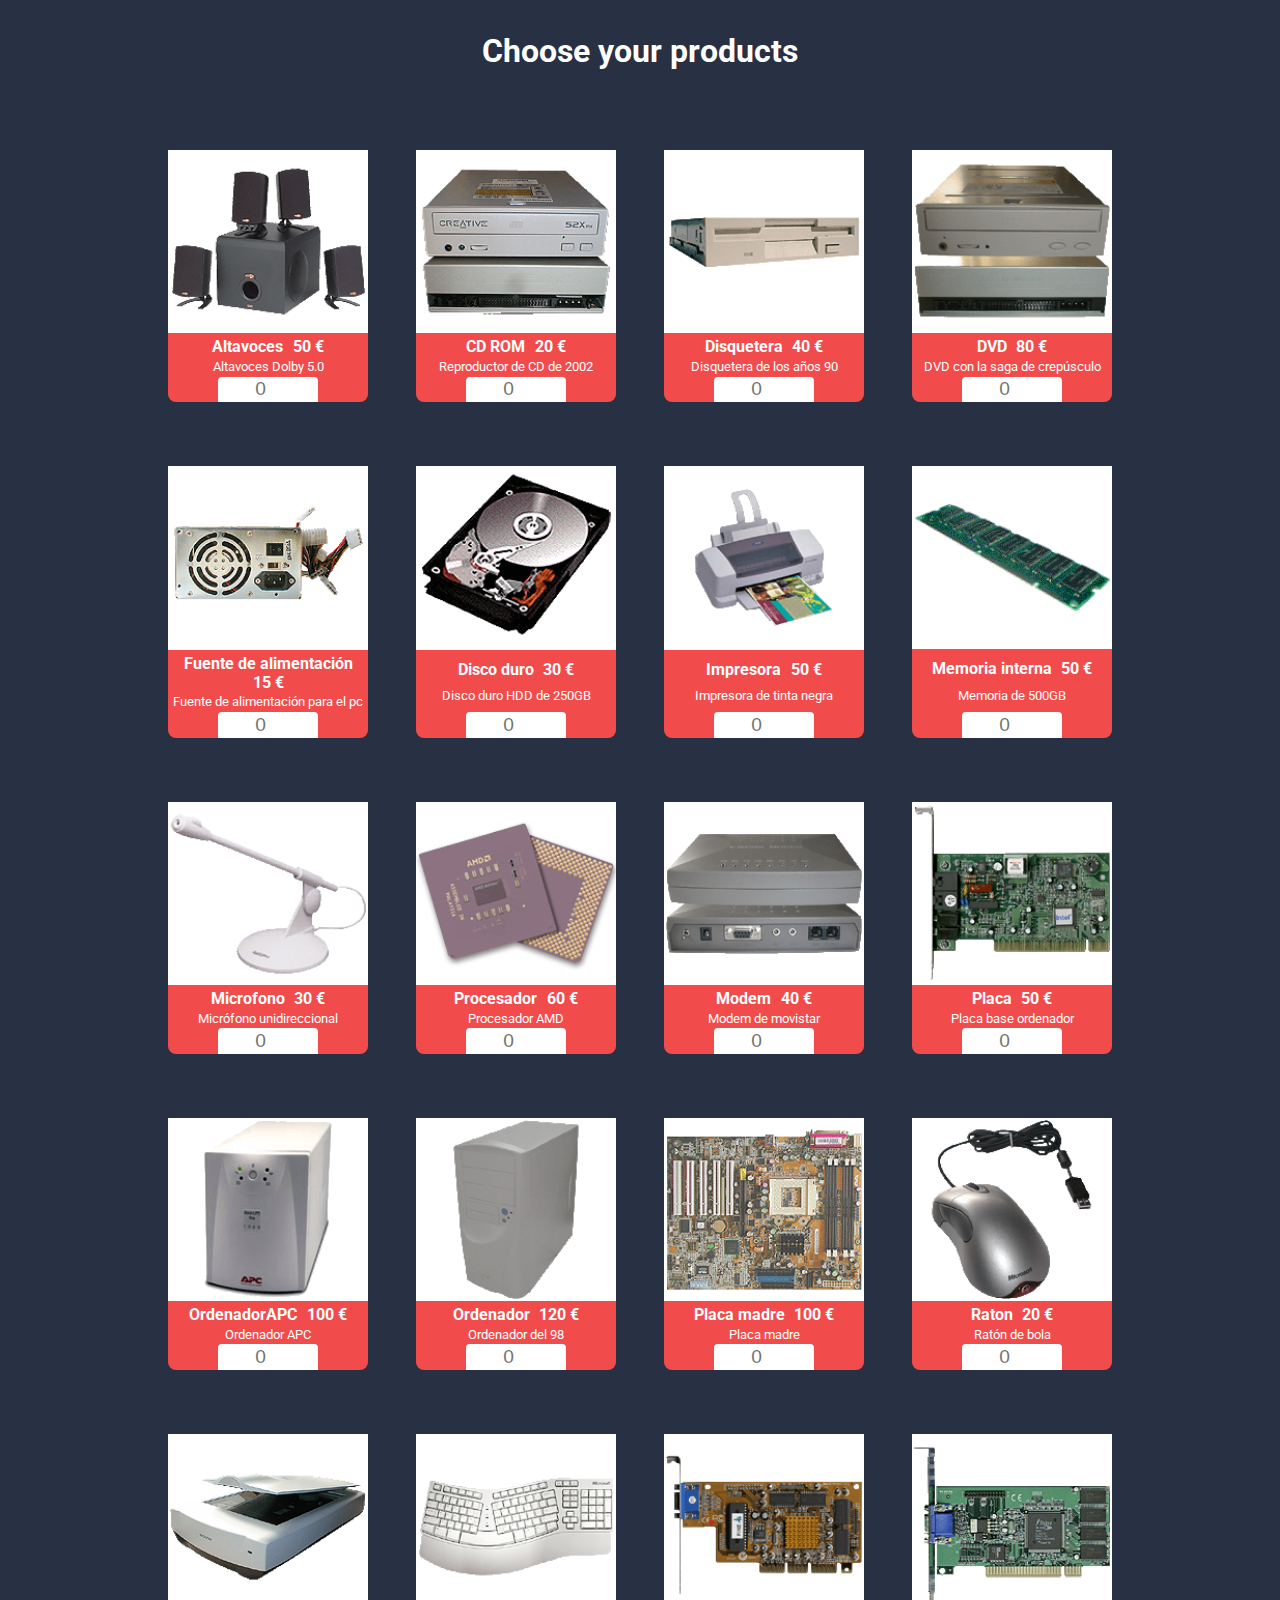
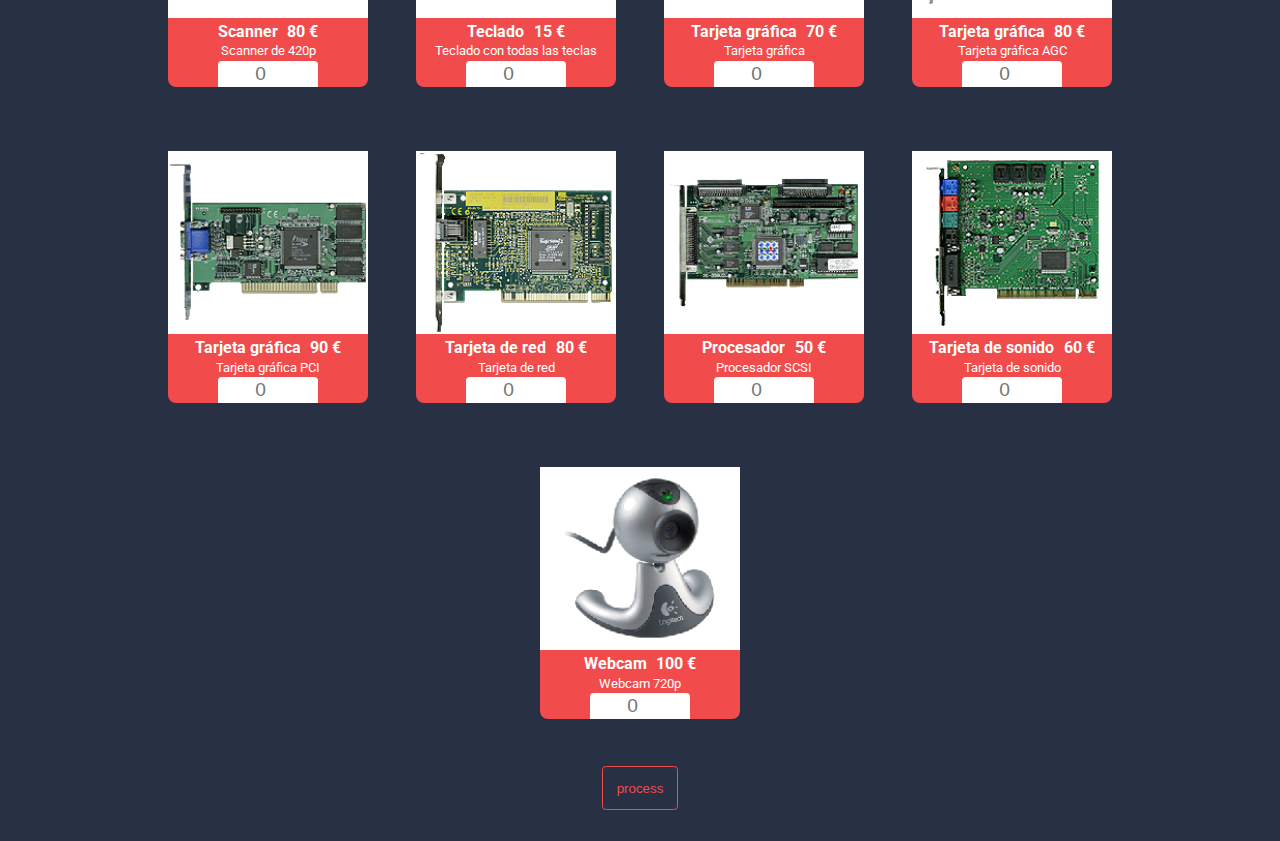
<file: html/index.html>
<!DOCTYPE html>
<html lang="en">
<head>
    <meta charset="UTF-8">
    <meta http-equiv="X-UA-Compatible" content="IE=edge">
    <meta name="viewport" content="width=device-width, initial-scale=1.0">
    <title>Shopping Cart</title>
    <script src="../scripts/shoppingCart.js"></script>
    <link rel="stylesheet" href="../styles/shoppingCart.css">
</head>
<body>
    <h1>Choose your products</h1>
    <main>
        <form action="">
        </form>
        <article class="submit">
            <input type="button" value="process" class="buy">
        </article>
    </main>
</body>
</html>
</file>
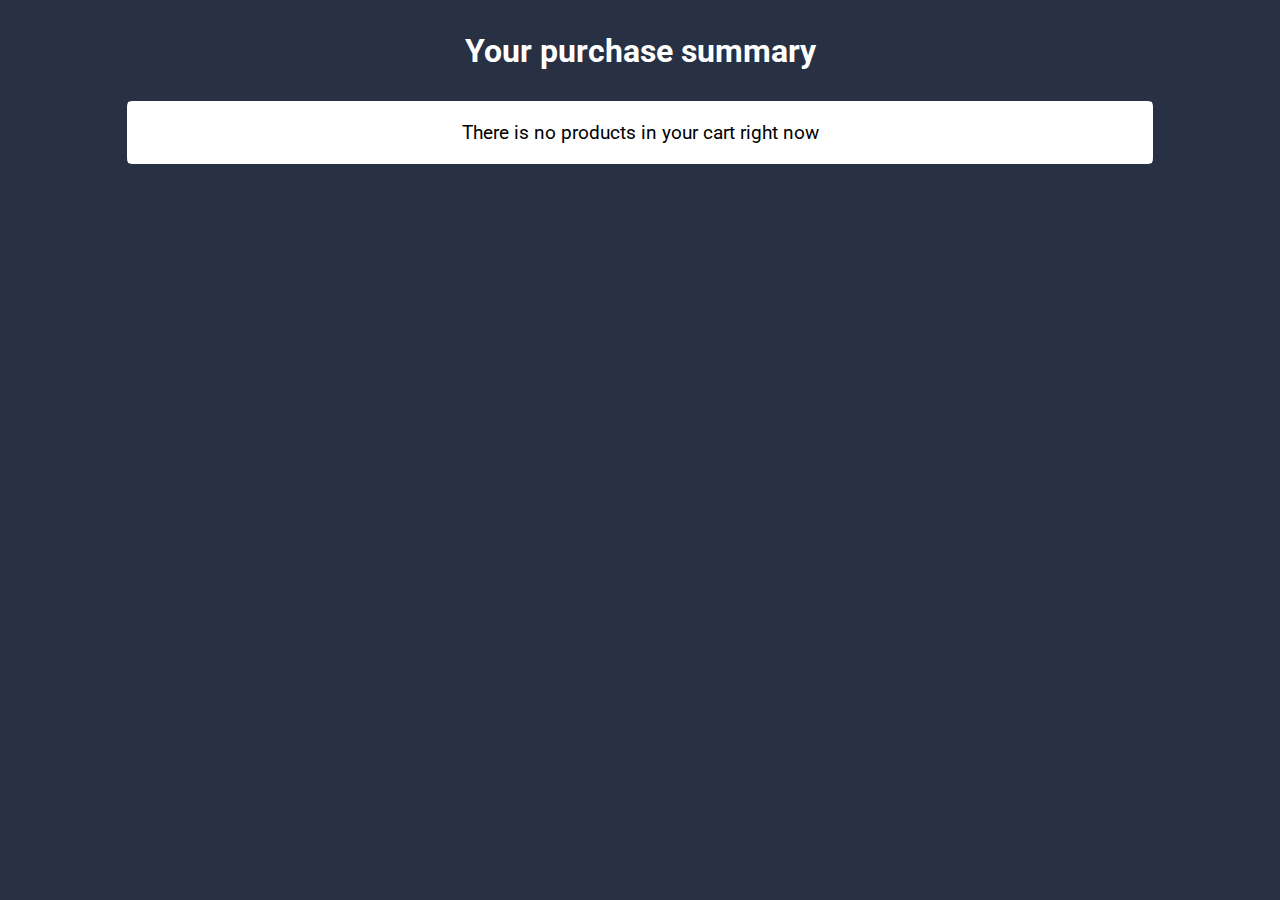
<file: html/resume.html>
<!DOCTYPE html>
<html lang="en">
<head>
    <meta charset="UTF-8">
    <meta http-equiv="X-UA-Compatible" content="IE=edge">
    <meta name="viewport" content="width=device-width, initial-scale=1.0">
    <title>Resume</title>
    <script src="../scripts/resume.js"></script>
    <link rel="stylesheet" href="../styles/resume.css">
</head>
<body>
    <header>
        <h1>Your purchase summary</h1>
    </header>
    <main></main>
</body>
</html>
</file>
<file: styles/shoppingCart.css>
@import url('https://fonts.googleapis.com/css2?family=Roboto:wght@300;400&display=swap');


:root{
    --first-color : #fff;
    --second-color : rgb(241, 75, 75);
    --main-font : 'Roboto', sans-serif;

}


*{
    box-sizing: border-box;
    padding: 0;
    margin: 0;
}


body{
    background-color: #283044;
}

h1{
    text-align: center;
    margin: 1em 0;
    color: #fff;
    font-family: var(--main-font);
}


main{
    margin: 1em 0;
}

form{
    display: flex;
    flex-flow: row wrap;
    justify-content: space-around;
    padding: 1em;
    max-width: 1024px;
    margin: 0 auto;
}



.item{
    order: 1;
    display: flex;
    justify-content: space-between;
    flex-flow: column nowrap;
    margin: 2em 1em;
    width: 200px;
    border-radius: .5em;
    font-family: var(--main-font);
    color: #fff;
    background-color: rgb(241, 75, 75);
    
}

.item section{
    display: flex;
    flex-flow: row wrap;
    align-items: center;
    justify-content: center;
    
}

.item section p{
    margin: 0 .3em ;
}


.item figure, .item img{
    width: 100%;
    
}

.item input{
    width: 50%;
    padding: .1em 0;
    align-self: center;
    text-align: center;
    font-size: 1.2em;
    border: 0 ;
    border-radius: .2em .2em 0 0;
}


.item > p{
    margin: .2em 0;
}


.item section p{
    font-weight: bolder;
    font-size: 16px;
}

.item > p{
    font-size: .8em;
    text-align: center;
    padding: 0 .2em;
}

.submit{
    order: 2;
    width: 100%;
    display: flex;
    flex-flow: row wrap;
    justify-content: center;
    margin:  0 0  2em 0;

}

.submit input{
    padding: 1em;
    border: 0;
    background-color: transparent;
    border-radius: .2em;
    color: var(--second-color);
    outline: .1em solid var(--second-color);

}

.submit input:hover{
    color: var(--first-color);
    outline: .1em solid var(--first-color);
    cursor: pointer;
}


.process{
    padding: 1em;
    order:2;
    width: 300px;
    cursor: pointer;
}
</file>
<file: styles/resume.css>
@import url("shoppingCart.css");





main{
    display: flex;
    outline: .1em solid #fff;
    border-radius: .2em;
    flex-flow: row wrap;
    max-width: 1024px;
    margin: 0 auto;
    justify-content: center;
    
}

main .item{
    color: #fff;
    background-color: rgb(241, 75, 75);
    border-radius: .5em;
}


main section{
    order: 3;
    width: 100%;
    text-align: center;

}

main section p{
    background-color: #fff;
    padding: .5em 0;
    font-family: var(--main-font);
}


.empty{
    background-color: #fff;
    width: 100%;
    padding: 1em 0;
    text-align: center;
    font-size: 1.2em;
    font-family: var(--main-font);
}
</file>
